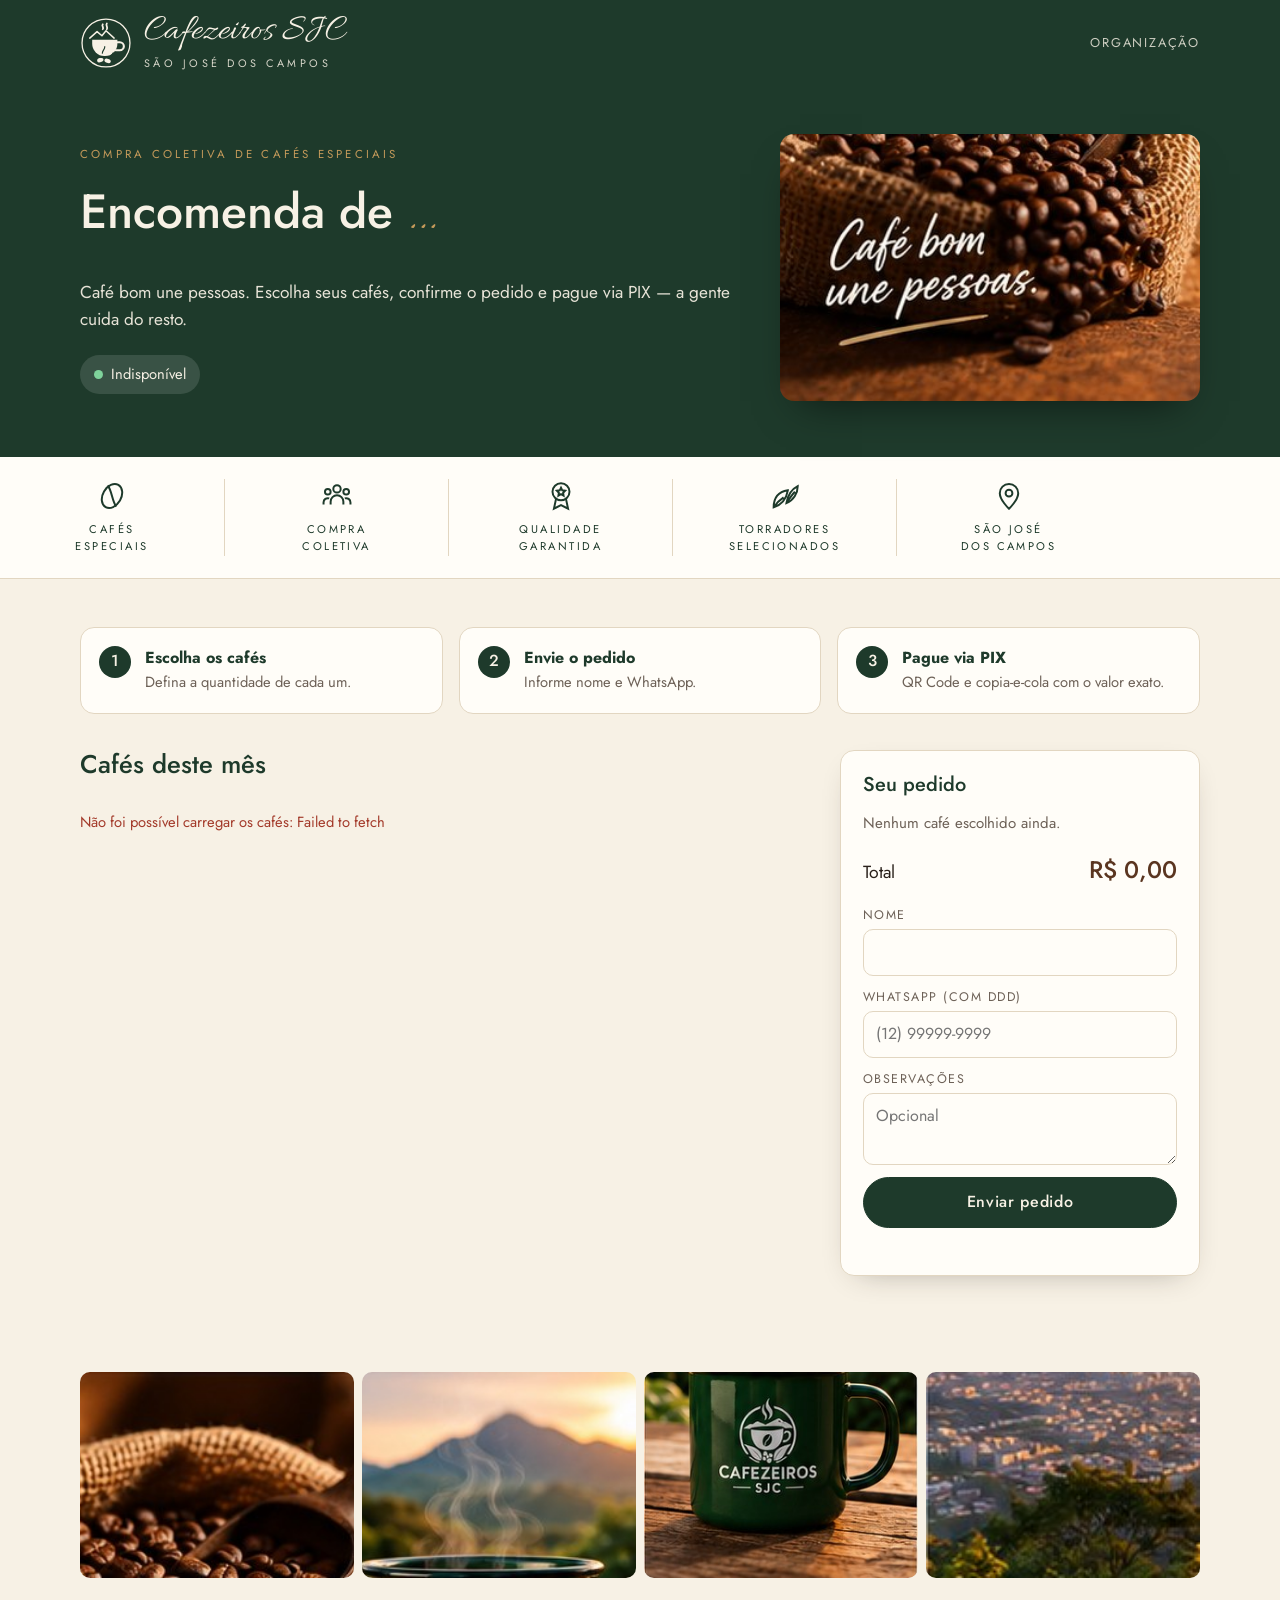
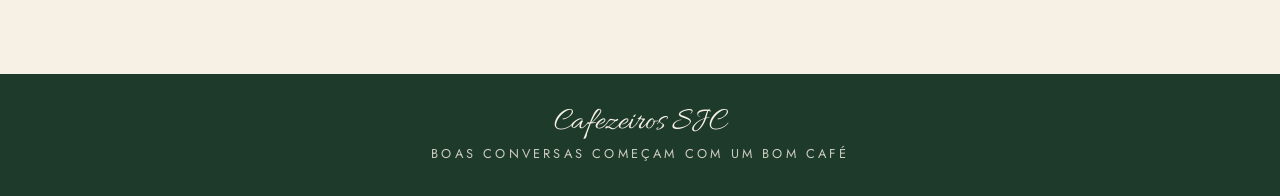
<file: index.html>
<!doctype html>
<html lang="pt-BR">
<head>
  <meta charset="utf-8">
  <meta name="viewport" content="width=device-width, initial-scale=1">
  <title>Encomendas · Cafezeiros SJC</title>
  <meta name="description" content="Compra coletiva mensal de cafés especiais do grupo Cafezeiros SJC — São José dos Campos.">
  <meta name="theme-color" content="#1e3a2b">
  <link rel="icon" href="assets/logo.svg" type="image/svg+xml">
  <link rel="preconnect" href="https://fonts.googleapis.com">
  <link rel="preconnect" href="https://fonts.gstatic.com" crossorigin>
  <link href="https://fonts.googleapis.com/css2?family=Allura&family=Jost:wght@400;500;600&display=swap" rel="stylesheet">
  <link rel="stylesheet" href="css/style.css">
</head>
<body>
  <header class="topo">
    <div class="container topo__barra">
      <a class="marca" href="./">
        <img class="marca__logo" src="assets/logo.svg" alt="">
        <span><span class="marca__nome">Cafezeiros SJC</span><span class="marca__local">São José dos Campos</span></span>
      </a>
      <a class="topo__link" href="admin.html">Organização</a>
    </div>
  </header>
  <div id="faixa-demo" class="faixa-demo oculto">Modo demonstração — os pedidos ficam salvos só neste navegador.</div>

  <section class="hero">
    <div class="container hero__grade">
    <div class="hero__conteudo">
      <span class="hero__selo">Compra coletiva de cafés especiais</span>
      <h1>Encomenda de <em id="rodada-titulo">…</em></h1>
      <p>Café bom une pessoas. Escolha seus cafés, confirme o pedido e pague via PIX — a gente cuida do resto.</p>
      <span id="estado" class="estado">Carregando…</span>
    </div>
    <img class="hero__foto" src="assets/cafe-bom-une-pessoas.jpg" alt="Saca de café com a frase “Café bom une pessoas.”">
    </div>
  </section>

  <nav class="icones" aria-label="Sobre o grupo">
    <ul class="container">
      <li><svg viewBox="0 0 24 24" fill="none" stroke-width="1.4"><ellipse cx="12" cy="12" rx="6.5" ry="9" transform="rotate(30 12 12)"/><path d="M9 4.5c3 4 3 11 6 15"/></svg>Cafés<br>especiais</li>
      <li><svg viewBox="0 0 24 24" fill="none" stroke-width="1.4"><circle cx="12" cy="7" r="2.6"/><circle cx="5.5" cy="9" r="2"/><circle cx="18.5" cy="9" r="2"/><path d="M7.5 18v-2a4.5 4.5 0 0 1 9 0v2M2.5 18v-1.5a3 3 0 0 1 4-2.8M21.5 18v-1.5a3 3 0 0 0-4-2.8"/></svg>Compra<br>coletiva</li>
      <li><svg viewBox="0 0 24 24" fill="none" stroke-width="1.4"><circle cx="12" cy="9" r="6"/><path d="M12 6.2l.9 1.8 2 .3-1.4 1.4.3 2-1.8-1-1.8 1 .3-2-1.4-1.4 2-.3z"/><path d="M8.5 14l-1.5 7 5-2.5 5 2.5-1.5-7"/></svg>Qualidade<br>garantida</li>
      <li><svg viewBox="0 0 24 24" fill="none" stroke-width="1.4"><path d="M4 20c0-7 4-11 10-12-1 6-4 10-10 12zM4 20c2-3 4-5 7-7"/><path d="M13 17c1-6 4-10 8-12 0 5-3 10-8 12zM13 17c2-3 4-6 6-8"/></svg>Torradores<br>selecionados</li>
      <li><svg viewBox="0 0 24 24" fill="none" stroke-width="1.4"><path d="M12 21s-6.5-6.2-6.5-11a6.5 6.5 0 0 1 13 0c0 4.8-6.5 11-6.5 11z"/><circle cx="12" cy="10" r="2.4"/></svg>São José<br>dos Campos</li>
    </ul>
  </nav>

  <main class="container">
    <section id="tela-loja" class="secao">
      <div class="passos">
        <div class="passo"><strong>Escolha os cafés</strong><span>Defina a quantidade de cada um.</span></div>
        <div class="passo"><strong>Envie o pedido</strong><span>Informe nome e WhatsApp.</span></div>
        <div class="passo"><strong>Pague via PIX</strong><span>QR Code e copia-e-cola com o valor exato.</span></div>
      </div>

      <div id="aviso" class="aviso oculto"></div>
      <div id="grupo" class="aviso aviso--grupo oculto">
        <span>Só faça o pedido se estiver no <strong>grupo do WhatsApp</strong> dos Cafezeiros SJC. Ainda não está?</span>
        <a id="link-grupo" class="botao botao--peq" target="_blank" rel="noopener">Entrar no grupo</a>
      </div>

      <div class="loja">
        <div>
          <div class="secao__titulo">
            <h2>Cafés deste mês</h2>
            <p id="prazo"></p>
          </div>
          <div id="cafes" class="cafes"><p class="carregando">Carregando cafés…</p></div>
        </div>

        <aside class="carrinho" aria-labelledby="titulo-carrinho">
          <h2 id="titulo-carrinho">Seu pedido</h2>
          <ul id="carrinho-itens" class="carrinho__itens"></ul>
          <p id="carrinho-vazio" class="carrinho__vazio">Nenhum café escolhido ainda.</p>
          <dl id="carrinho-taxas" class="carrinho__taxas oculto"></dl>
          <div class="carrinho__total"><span>Total</span><strong id="carrinho-total">R$ 0,00</strong></div>

          <form id="form-pedido" novalidate>
            <div class="campo">
              <label for="nome">Nome</label>
              <input id="nome" name="nome" autocomplete="name" required maxlength="80">
            </div>
            <div class="campo">
              <label for="telefone">WhatsApp (com DDD)</label>
              <input id="telefone" name="telefone" type="tel" inputmode="tel" autocomplete="tel" placeholder="(12) 99999-9999" required>
            </div>
            <div class="campo">
              <label for="observacoes">Observações</label>
              <textarea id="observacoes" name="observacoes" maxlength="500" placeholder="Opcional"></textarea>
            </div>
            <button id="enviar" class="botao botao--largo" type="submit">Enviar pedido</button>
            <p id="erro" class="erro" role="alert"></p>
          </form>
        </aside>
      </div>
    </section>

    <section id="tela-confirmacao" class="secao oculto" aria-live="polite">
      <div class="confirmacao">
        <div class="confirmacao__topo">
          <h2>Pedido recebido! ☕</h2>
          <p>Pedido <strong id="conf-id"></strong> · <span id="conf-rodada"></span></p>
        </div>
        <div class="confirmacao__corpo">
          <div>
            <h3>Resumo</h3>
            <div class="tabela-wrap">
              <table>
                <thead><tr><th>Café</th><th class="num">Qtd</th><th class="num">Preço</th><th class="num">Subtotal</th></tr></thead>
                <tbody id="conf-itens"></tbody>
                <tfoot id="conf-rodape"></tfoot>
              </table>
            </div>
            <p id="conf-nome" style="color:var(--texto-suave);font-size:.92rem"></p>
            <p>Depois de pagar, toque em <strong>“Já fiz o PIX”</strong> para avisar a organização. A confirmação final é feita por quem organiza, conferindo o extrato.</p>
            <div style="display:flex;gap:10px;flex-wrap:wrap">
              <button id="ja-paguei" class="botao" type="button">Já fiz o PIX</button>
              <a id="enviar-whats" class="botao botao--sec oculto" target="_blank" rel="noopener">Enviar comprovante no WhatsApp</a>
              <button id="novo-pedido" class="botao botao--sec" type="button">Fazer outro pedido</button>
            </div>
          </div>
          <div class="pix">
            <h3>Pague via PIX</h3>
            <div id="pix-qr" class="pix__qr"></div>
            <div class="pix__valor" id="pix-valor"></div>
            <div id="pix-dados" style="font-size:.85rem;color:var(--texto-suave)"></div>
            <div class="copia">
              <input id="pix-copia" readonly aria-label="PIX copia e cola">
              <button id="copiar-pix" class="botao botao--peq" type="button">Copiar</button>
            </div>
            <p id="pix-sem-chave" class="erro oculto">A chave PIX ainda não foi cadastrada pela organização.</p>
          </div>
        </div>
      </div>
    </section>

    <section class="secao nao-imprimir" aria-label="Fotos">
      <div class="galeria">
        <img src="assets/saca.jpg" alt="Saca de grãos de café torrados" loading="lazy">
        <img src="assets/montanha.jpg" alt="Xícara fumegante diante das montanhas" loading="lazy">
        <img src="assets/caneca.jpg" alt="Caneca verde esmaltada dos Cafezeiros SJC" loading="lazy">
        <img src="assets/cidade.jpg" alt="Vista de São José dos Campos ao entardecer" loading="lazy">
      </div>
    </section>
  </main>

  <footer class="rodape">
    <span class="marca__nome">Cafezeiros SJC</span>
    <p>Boas conversas começam com um bom café</p>
  </footer>

  <script src="js/vendor/qrcode.min.js"></script>
  <script src="js/config.js"></script>
  <script src="js/util.js"></script>
  <script src="js/pix.js"></script>
  <script src="js/catalogo-inicial.js"></script>
  <script src="js/api.js"></script>
  <script src="js/app.js"></script>
</body>
</html>
</file>
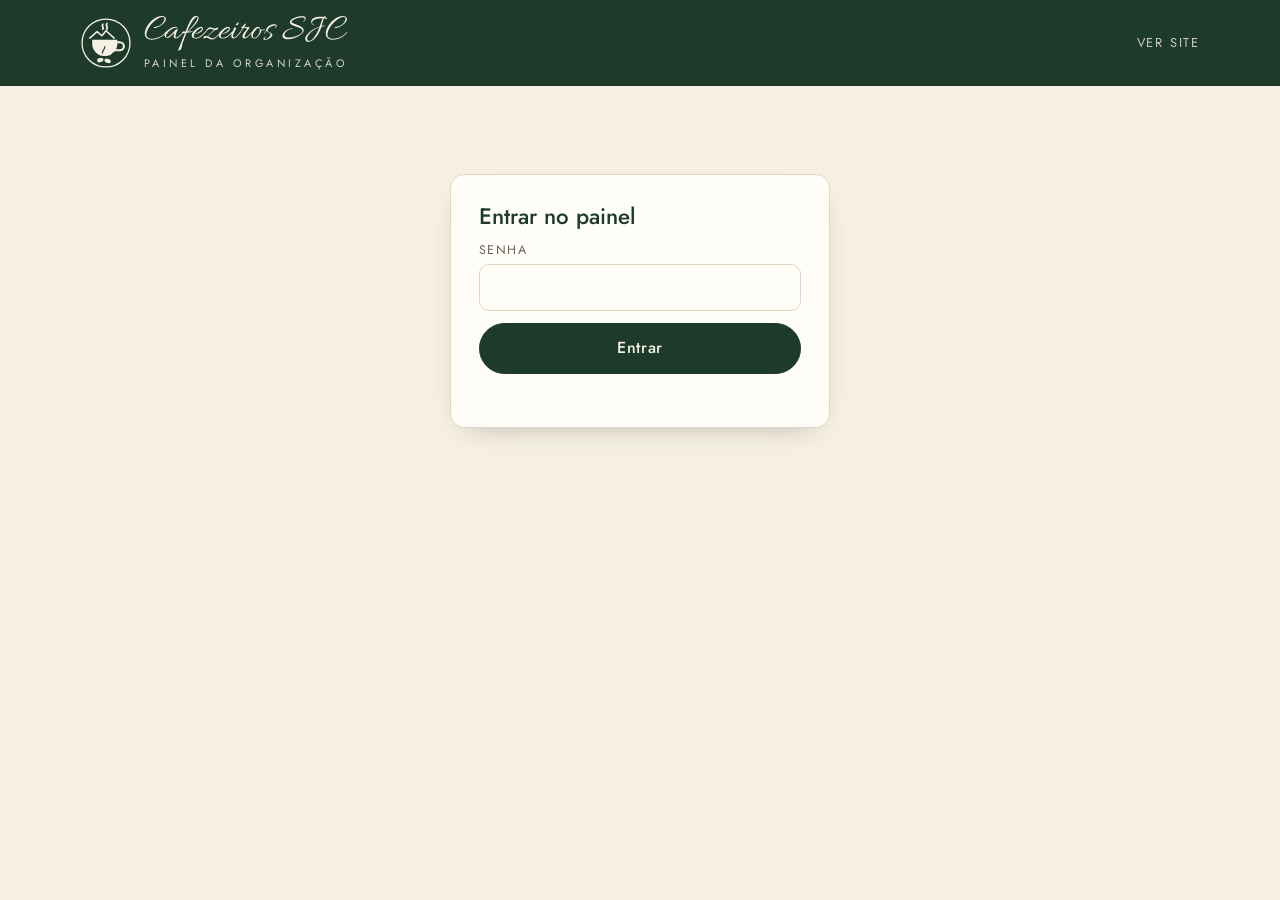
<file: admin.html>
<!doctype html>
<html lang="pt-BR">
<head>
  <meta charset="utf-8">
  <meta name="viewport" content="width=device-width, initial-scale=1">
  <meta name="robots" content="noindex">
  <title>Painel · Cafezeiros SJC</title>
  <meta name="theme-color" content="#1e3a2b">
  <link rel="icon" href="assets/logo.svg" type="image/svg+xml">
  <link rel="preconnect" href="https://fonts.googleapis.com">
  <link rel="preconnect" href="https://fonts.gstatic.com" crossorigin>
  <link href="https://fonts.googleapis.com/css2?family=Allura&family=Jost:wght@400;500;600&display=swap" rel="stylesheet">
  <link rel="stylesheet" href="css/style.css">
  <link rel="stylesheet" href="css/admin.css">
</head>
<body>
  <header class="topo">
    <div class="container topo__barra">
      <a class="marca" href="./">
        <img class="marca__logo" src="assets/logo.svg" alt="">
        <span><span class="marca__nome">Cafezeiros SJC</span><span class="marca__local">Painel da organização</span></span>
      </a>
      <span>
        <a class="topo__link" href="./">Ver site</a>
        <button id="sair" class="topo__link link-botao oculto" type="button">Sair</button>
      </span>
    </div>
  </header>
  <div id="faixa-demo" class="faixa-demo oculto">Modo demonstração — dados só neste navegador. Senha: <strong>cafe</strong></div>

  <main class="container">
    <!-- Login -->
    <section id="tela-login" class="secao">
      <form id="form-login" class="login">
        <h1>Entrar no painel</h1>
        <div class="campo">
          <label for="senha">Senha</label>
          <input id="senha" type="password" autocomplete="current-password" required>
        </div>
        <button class="botao botao--largo" type="submit">Entrar</button>
        <p id="erro-login" class="erro" role="alert"></p>
      </form>
    </section>

    <!-- Painel -->
    <section id="tela-painel" class="secao oculto">
      <div class="abas nao-imprimir" role="tablist">
        <button role="tab" data-aba="pedidos" aria-selected="true">Pedidos</button>
        <button role="tab" data-aba="relatorios" aria-selected="false">Relatórios</button>
        <button role="tab" data-aba="cafes" aria-selected="false">Cafés e preços</button>
        <button role="tab" data-aba="config" aria-selected="false">Configurações</button>
        <button id="recarregar" class="botao botao--sec botao--peq" type="button" title="Buscar dados atualizados">↻ Atualizar</button>
      </div>

      <!-- Pedidos -->
      <div id="aba-pedidos" class="aba" role="tabpanel">
        <div class="filtros nao-imprimir">
          <div class="campo"><label for="ped-rodada">Rodada</label><select id="ped-rodada"></select></div>
          <div class="campo"><label for="ped-status">Status</label>
            <select id="ped-status">
              <option value="">Todos</option>
              <option value="pendentes">Pendentes (aguardando + informado)</option>
              <option value="aguardando">Aguardando PIX</option>
              <option value="informado">PIX informado</option>
              <option value="confirmado">Pago (confirmado)</option>
              <option value="cancelado">Cancelado</option>
            </select>
          </div>
          <div class="campo"><label for="ped-busca">Buscar</label><input id="ped-busca" type="search" placeholder="Nome, telefone ou nº"></div>
          <div class="campo campo--acoes"><button id="ped-csv" class="botao botao--sec" type="button">Exportar CSV</button></div>
        </div>
        <div id="ped-resumo" class="cartoes"></div>
        <div class="tabela-wrap">
          <table>
            <thead><tr><th>Nº / data</th><th>Cliente</th><th>Itens</th><th class="num">Total</th><th>Status</th><th class="num">Valor recebido</th><th></th></tr></thead>
            <tbody id="ped-lista"></tbody>
          </table>
        </div>
      </div>

      <!-- Relatórios -->
      <div id="aba-relatorios" class="aba oculto" role="tabpanel">
        <div class="filtros nao-imprimir">
          <div class="campo"><label for="rel-modo">Período por</label>
            <select id="rel-modo">
              <option value="rodada">Rodada (mês da encomenda)</option>
              <option value="datas">Intervalo de datas</option>
            </select>
          </div>
          <div class="campo" id="rel-campo-rodada"><label for="rel-rodada">Rodada</label><select id="rel-rodada"></select></div>
          <div class="campo oculto" id="rel-campo-de"><label for="rel-de">De</label><input id="rel-de" type="date"></div>
          <div class="campo oculto" id="rel-campo-ate"><label for="rel-ate">Até</label><input id="rel-ate" type="date"></div>
          <div class="campo"><label for="rel-status">Considerar</label>
            <select id="rel-status">
              <option value="validos">Todos os pedidos (exceto cancelados)</option>
              <option value="confirmado">Somente pagos (confirmados)</option>
              <option value="pendentes">Somente pendentes de pagamento</option>
            </select>
          </div>
          <div class="campo campo--acoes"><button id="rel-imprimir" class="botao" type="button">Imprimir / PDF</button></div>
        </div>
        <div class="atalhos nao-imprimir" id="rel-atalhos">
          <button type="button" data-atalho="mes">Mês atual</button>
          <button type="button" data-atalho="mes-anterior">Mês anterior</button>
          <button type="button" data-atalho="3meses">Últimos 3 meses</button>
          <button type="button" data-atalho="ano">Este ano</button>
          <button type="button" data-atalho="tudo">Tudo</button>
        </div>
        <div id="relatorio"></div>
      </div>

      <!-- Cafés -->
      <div id="aba-cafes" class="aba oculto" role="tabpanel">
        <p class="dica">Marque os pesos e as moagens de cada café e informe o preço de cada peso. Os preços valem para os <strong>novos</strong> pedidos; pedidos já feitos guardam o preço da época. Para tirar um café só neste mês, desligue <strong>“No site”</strong> em vez de remover.</p>
        <div id="lista-cafes" class="lista-cafes"></div>
        <div class="barra-salvar">
          <button id="add-cafe" class="botao botao--sec" type="button">+ Adicionar café</button>
          <span class="barra-salvar__info"><span id="cafes-contagem"></span><strong id="cafes-pendente" class="oculto"> · alterações não salvas</strong></span>
          <button id="salvar-cafes" class="botao" type="button">Salvar cafés</button>
        </div>
      </div>

      <!-- Configurações -->
      <div id="aba-config" class="aba oculto" role="tabpanel">
        <form id="form-config" class="form-config">
          <fieldset>
            <legend>Rodada do mês</legend>
            <div class="campo"><label for="cfg-rodada">Nome da rodada</label><input id="cfg-rodada" name="rodada" placeholder="Novembro/2026"><small>Todos os novos pedidos são marcados com esta rodada. Troque no início de cada mês.</small></div>
            <div class="campo campo--check"><input id="cfg-abertos" name="pedidosAbertos" type="checkbox"><label for="cfg-abertos">Encomendas abertas</label></div>
            <div class="campo"><label for="cfg-prazo">Prazo (texto livre)</label><input id="cfg-prazo" name="prazo" placeholder="sexta, 15/11, às 20h"></div>
            <div class="campo"><label for="cfg-aviso">Aviso no topo do site</label><textarea id="cfg-aviso" name="aviso" placeholder="Ex.: retirada no sábado, 23/11, no ponto de encontro de sempre."></textarea></div>
          </fieldset>
          <fieldset>
            <legend>PIX</legend>
            <div class="campo"><label for="cfg-pix">Chave PIX</label><input id="cfg-pix" name="pixChave"><small>Telefone: use +55 e DDD (ex.: +5512999998888). CPF/CNPJ: só números. E-mail ou chave aleatória: como está no banco.</small></div>
            <div class="campo"><label for="cfg-pixnome">Nome do recebedor</label><input id="cfg-pixnome" name="pixNome" maxlength="25"></div>
            <div class="campo"><label for="cfg-pixcidade">Cidade do recebedor</label><input id="cfg-pixcidade" name="pixCidade" maxlength="15"></div>
            <div class="campo"><label for="cfg-whats">WhatsApp da organização (para comprovantes)</label><input id="cfg-whats" name="whatsapp" type="tel" placeholder="12999998888"></div>
          </fieldset>
          <fieldset>
            <legend>Taxas e grupo</legend>
            <div class="campo"><label for="cfg-taxa">Taxa de administração (%)</label><input id="cfg-taxa" name="taxaAdmin" type="number" step="0.1" min="0" inputmode="decimal"><small>Cobrada sobre o valor dos produtos. O frete é definido por produto em “Cafés e preços”.</small></div>
            <div class="campo"><label for="cfg-grupo">Link do grupo do WhatsApp</label><input id="cfg-grupo" name="linkGrupo" type="url" placeholder="https://chat.whatsapp.com/…"><small>Aparece no site para quem ainda não está no grupo.</small></div>
          </fieldset>
          <button class="botao" type="submit">Salvar configurações</button>
        </form>
      </div>
    </section>
  </main>

  <script src="js/config.js"></script>
  <script src="js/util.js"></script>
  <script src="js/catalogo-inicial.js"></script>
  <script src="js/api.js"></script>
  <script src="js/admin.js"></script>
</body>
</html>
</file>
<file: css/style.css>
/* Cafezeiros SJC — identidade: verde-caneca, creme, café e dourado */
:root {
  --verde: #1e3a2b;
  --verde-2: #2c5440;
  --verde-claro: #e3ebe2;
  --creme: #f7f1e5;
  --creme-2: #efe5d2;
  --cafe: #5a3520;
  --cafe-2: #8a5a37;
  --dourado: #c49a5a;
  --texto: #2a211b;
  --texto-suave: #6d6157;
  --branco: #fffdf8;
  --borda: #e2d6c1;
  --erro: #a33a2a;
  --ok: #2f6b45;
  --alerta: #a8741c;
  --raio: 14px;
  --sombra: 0 10px 30px -18px rgba(42, 33, 27, .45);
  --fonte: 'Jost', system-ui, -apple-system, 'Segoe UI', sans-serif;
  --fonte-script: 'Allura', 'Brush Script MT', cursive;
}

* { box-sizing: border-box; }
html { -webkit-text-size-adjust: 100%; }
body {
  margin: 0;
  font-family: var(--fonte);
  font-size: 16px;
  line-height: 1.55;
  color: var(--texto);
  background: var(--creme);
}
img { max-width: 100%; display: block; }
a { color: var(--verde-2); }
button, input, select, textarea { font: inherit; color: inherit; }
h1, h2, h3 { line-height: 1.2; margin: 0 0 .5em; }
.container { width: min(1120px, 100% - 32px); margin-inline: auto; }
.oculto { display: none !important; }
.sr { position: absolute; width: 1px; height: 1px; overflow: hidden; clip: rect(0 0 0 0); white-space: nowrap; }

/* ---------- Topo ---------- */
.topo { background: var(--verde); color: var(--creme); }
.topo__barra { display: flex; align-items: center; justify-content: space-between; gap: 16px; padding: 14px 0; }
.marca { display: flex; align-items: center; gap: 12px; color: inherit; text-decoration: none; }
.marca__logo { width: 52px; height: 52px; flex: none; }
.marca__nome { font-family: var(--fonte-script); font-size: 2.3rem; line-height: 1; }
.marca__local { display: block; font-size: .68rem; letter-spacing: .32em; text-transform: uppercase; opacity: .85; margin-top: 4px; }
.topo__link { color: var(--creme); font-size: .8rem; letter-spacing: .14em; text-transform: uppercase; text-decoration: none; opacity: .8; }
.topo__link:hover { opacity: 1; }

.faixa-demo { background: var(--dourado); color: var(--texto); font-size: .85rem; text-align: center; padding: 6px 16px; }

/* ---------- Destaque ---------- */
.hero { color: var(--creme); background: var(--verde); }
.hero__grade { display: grid; grid-template-columns: 1fr minmax(0, 420px); gap: 48px; align-items: center; padding: 48px 0 56px; }
.hero__conteudo { min-width: 0; }
.hero__foto { width: 100%; aspect-ratio: 352 / 224; object-fit: cover; border-radius: var(--raio); box-shadow: 0 20px 40px -20px rgba(0, 0, 0, .6); }
.hero__selo { display: inline-block; font-size: .72rem; letter-spacing: .28em; text-transform: uppercase; color: var(--dourado); margin-bottom: 14px; }
.hero h1 { font-size: clamp(2rem, 5vw, 3rem); font-weight: 500; }
.hero h1 em { font-family: var(--fonte-script); font-style: normal; font-weight: 400; font-size: 1.35em; color: var(--dourado); }
.hero p { font-size: 1.08rem; opacity: .92; margin: 0 0 22px; }
.estado { display: inline-flex; align-items: center; gap: 8px; padding: 8px 14px; border-radius: 999px; background: rgba(255, 253, 248, .12); font-size: .92rem; }
.estado::before { content: ''; width: 9px; height: 9px; border-radius: 50%; background: #7fd39b; }
.estado--fechado::before { background: #e7907f; }

/* ---------- Faixa de ícones ---------- */
.icones { background: var(--branco); border-bottom: 1px solid var(--borda); }
.icones ul { list-style: none; margin: 0; padding: 22px 0; display: grid; grid-template-columns: repeat(5, 1fr); }
.icones li { display: flex; flex-direction: column; align-items: center; gap: 8px; text-align: center; font-size: .7rem; letter-spacing: .22em; text-transform: uppercase; color: var(--verde); padding: 0 8px; }
.icones li + li { border-left: 1px solid var(--borda); }
.icones svg { width: 34px; height: 34px; stroke: var(--verde); }

/* ---------- Seções ---------- */
.secao { padding: 48px 0; }
.secao__titulo { display: flex; align-items: baseline; justify-content: space-between; gap: 16px; flex-wrap: wrap; margin-bottom: 22px; }
.secao__titulo h2 { font-size: 1.6rem; font-weight: 500; color: var(--verde); margin: 0; }
.secao__titulo p { margin: 0; color: var(--texto-suave); }
.passos { display: grid; grid-template-columns: repeat(3, 1fr); gap: 16px; counter-reset: passo; margin-bottom: 36px; }
.passo { background: var(--branco); border: 1px solid var(--borda); border-radius: var(--raio); padding: 18px 18px 18px 64px; position: relative; }
.passo::before { counter-increment: passo; content: counter(passo); position: absolute; left: 18px; top: 18px; width: 32px; height: 32px; border-radius: 50%; background: var(--verde); color: var(--creme); display: grid; place-items: center; font-weight: 500; }
.passo strong { display: block; color: var(--verde); }
.passo span { color: var(--texto-suave); font-size: .92rem; }

.aviso.aviso--grupo { display: flex; align-items: center; justify-content: space-between; gap: 12px; flex-wrap: wrap; border-left-color: #25a35a; }
.aviso { background: var(--creme-2); border-left: 4px solid var(--dourado); padding: 12px 16px; border-radius: 8px; margin-bottom: 22px; }

/* ---------- Loja ---------- */
.loja { display: grid; grid-template-columns: 1fr 360px; gap: 28px; align-items: start; }
.cafes { display: grid; grid-template-columns: repeat(auto-fill, minmax(250px, 1fr)); gap: 16px; }
.cafe { background: var(--branco); border: 1px solid var(--borda); border-radius: var(--raio); padding: 20px; display: flex; flex-direction: column; gap: 10px; box-shadow: var(--sombra); transition: border-color .15s; }
.cafe--selecionado { border-color: var(--verde-2); box-shadow: 0 0 0 2px var(--verde-claro), var(--sombra); }
.cafe__torra { font-size: .7rem; letter-spacing: .2em; text-transform: uppercase; color: var(--cafe-2); }
.cafe h3 { font-size: 1.15rem; font-weight: 500; margin: 0; color: var(--verde); }
.cafe__desc { font-size: .88rem; color: var(--texto-suave); margin: 0; white-space: pre-line; }
.opcao { border-top: 1px dashed var(--borda); padding-top: 10px; }
.opcao__cab { display: flex; justify-content: space-between; align-items: baseline; margin-bottom: 4px; }
.opcao__cab span { font-weight: 500; color: var(--verde); }
.opcao__cab strong { font-weight: 500; color: var(--cafe); font-size: 1.1rem; }
.opcao__linha { display: flex; justify-content: space-between; align-items: center; gap: 10px; padding: 3px 0 3px 10px; border-radius: 8px; font-size: .94rem; color: var(--texto-suave); }
.opcao__linha--ativa { background: var(--verde-claro); color: var(--verde); }
.suave { color: var(--texto-suave); font-size: .82rem; }
.cafe__rodape { display: flex; align-items: center; justify-content: space-between; gap: 10px; padding-top: 10px; border-top: 1px dashed var(--borda); }
.cafe__preco { font-size: 1.25rem; font-weight: 500; color: var(--cafe); }
.cafe__peso { display: block; font-size: .78rem; color: var(--texto-suave); font-weight: 400; }

.qtd { display: inline-flex; align-items: center; border: 1px solid var(--borda); border-radius: 999px; overflow: hidden; background: var(--creme); }
.qtd button { width: 36px; height: 36px; border: 0; background: transparent; font-size: 1.2rem; cursor: pointer; color: var(--verde); }
.qtd button:hover { background: var(--creme-2); }
.qtd button:disabled { opacity: .35; cursor: default; }
.qtd output { min-width: 28px; text-align: center; font-weight: 500; }

.carrinho { position: sticky; top: 16px; background: var(--branco); border: 1px solid var(--borda); border-radius: var(--raio); padding: 22px; box-shadow: var(--sombra); }
.carrinho h2 { font-size: 1.25rem; font-weight: 500; color: var(--verde); }
.carrinho__itens { list-style: none; margin: 0 0 12px; padding: 0; font-size: .94rem; }
.carrinho__itens li { display: flex; justify-content: space-between; gap: 12px; padding: 6px 0; border-bottom: 1px dashed var(--borda); }
.carrinho__vazio { color: var(--texto-suave); font-size: .94rem; }
.carrinho__taxas { margin: 10px 0 0; font-size: .9rem; color: var(--texto-suave); }
.carrinho__taxas div { display: flex; justify-content: space-between; gap: 12px; padding: 2px 0; }
.carrinho__taxas dd { margin: 0; font-variant-numeric: tabular-nums; }
.carrinho__total { display: flex; justify-content: space-between; align-items: baseline; font-size: 1.1rem; margin: 12px 0 18px; }
.carrinho__total strong { font-size: 1.5rem; color: var(--cafe); font-weight: 500; }

/* ---------- Formulários ---------- */
.campo { display: flex; flex-direction: column; gap: 4px; margin-bottom: 12px; }
.campo label, .rotulo { font-size: .78rem; letter-spacing: .12em; text-transform: uppercase; color: var(--texto-suave); }
.campo input, .campo select, .campo textarea, .entrada {
  width: 100%; padding: 10px 12px; border: 1px solid var(--borda); border-radius: 10px; background: var(--branco);
}
.campo input:focus, .campo select:focus, .campo textarea:focus, .entrada:focus { outline: 2px solid var(--verde-2); outline-offset: 1px; border-color: transparent; }
.campo small { color: var(--texto-suave); font-size: .8rem; }
.campo--check { flex-direction: row; align-items: center; gap: 10px; }
.campo--check input { width: 20px; height: 20px; accent-color: var(--verde); }
textarea { resize: vertical; min-height: 64px; }

.botao { display: inline-flex; align-items: center; justify-content: center; gap: 8px; padding: 12px 20px; border-radius: 999px; border: 1px solid var(--verde); background: var(--verde); color: var(--creme); font-weight: 500; letter-spacing: .04em; cursor: pointer; text-decoration: none; transition: background .15s; }
.botao:hover { background: var(--verde-2); }
.botao:disabled { opacity: .55; cursor: progress; }
.botao--largo { width: 100%; }
.botao--sec { background: transparent; color: var(--verde); }
.botao--sec:hover { background: var(--verde-claro); }
.botao--peq { padding: 6px 12px; font-size: .85rem; }
.botao--perigo { border-color: var(--erro); color: var(--erro); background: transparent; }
.erro { color: var(--erro); font-size: .92rem; min-height: 1.2em; margin: 8px 0 0; }

/* ---------- Confirmação / PIX ---------- */
.confirmacao { max-width: 760px; margin-inline: auto; background: var(--branco); border: 1px solid var(--borda); border-radius: var(--raio); box-shadow: var(--sombra); overflow: hidden; }
.confirmacao__topo { background: var(--verde); color: var(--creme); padding: 26px 28px; }
.confirmacao__topo h2 { font-weight: 500; margin: 0 0 4px; }
.confirmacao__topo p { margin: 0; opacity: .85; }
.confirmacao__corpo { padding: 24px 28px 28px; display: grid; grid-template-columns: 1fr 240px; gap: 28px; }
.pix { text-align: center; }
.pix__qr { background: #fff; padding: 12px; border-radius: 12px; border: 1px solid var(--borda); display: inline-block; }
.pix__qr img, .pix__qr canvas { width: 200px; height: 200px; }
.pix__valor { font-size: 1.6rem; color: var(--cafe); font-weight: 500; margin: 10px 0 4px; }
.copia { display: flex; gap: 8px; margin-top: 8px; }
.copia input { flex: 1; min-width: 0; font-size: .8rem; padding: 8px 10px; border: 1px solid var(--borda); border-radius: 8px; background: var(--creme); }

/* ---------- Tabelas ---------- */
.tabela-wrap { overflow-x: auto; background: var(--branco); border: 1px solid var(--borda); border-radius: var(--raio); }
table { width: 100%; border-collapse: collapse; font-size: .92rem; }
th, td { padding: 10px 12px; text-align: left; border-bottom: 1px solid var(--borda); vertical-align: top; }
th { font-size: .72rem; letter-spacing: .14em; text-transform: uppercase; color: var(--texto-suave); font-weight: 500; background: var(--creme); white-space: nowrap; }
td.num, th.num { text-align: right; font-variant-numeric: tabular-nums; white-space: nowrap; }
tfoot tr.rodape-parcial td { font-weight: 400; color: var(--texto-suave); }
tfoot td { font-weight: 600; background: var(--creme); border-bottom: 0; }
tbody tr:last-child td { border-bottom: 0; }

.selo { display: inline-block; padding: 2px 10px; border-radius: 999px; font-size: .78rem; white-space: nowrap; }
.selo--aguardando { background: #f6e7c8; color: #7a5410; }
.selo--informado { background: #dde8f3; color: #234e78; }
.selo--confirmado { background: #d9ecdf; color: var(--ok); }
.selo--cancelado { background: #f1dcd8; color: var(--erro); }

/* ---------- Galeria / rodapé ---------- */
.galeria { display: grid; grid-template-columns: repeat(4, 1fr); gap: 8px; }
.galeria img { width: 100%; aspect-ratio: 4 / 3; object-fit: cover; border-radius: 10px; }
.rodape { background: var(--verde); color: var(--creme); text-align: center; padding: 32px 0; margin-top: 48px; }
.rodape .marca__nome { font-size: 2rem; }
.rodape p { margin: 6px 0 0; font-size: .8rem; letter-spacing: .25em; text-transform: uppercase; opacity: .8; }

.toast { position: fixed; left: 50%; bottom: 24px; transform: translate(-50%, 140%); background: var(--verde); color: var(--creme); padding: 12px 20px; border-radius: 999px; box-shadow: var(--sombra); transition: transform .25s; z-index: 50; max-width: calc(100% - 32px); }
.toast--erro { background: var(--erro); }
.toast--visivel { transform: translate(-50%, 0); }

.carregando { padding: 40px; text-align: center; color: var(--texto-suave); }

/* ---------- Responsivo ---------- */
@media (max-width: 900px) {
  .loja { grid-template-columns: 1fr; }
  .carrinho { position: static; }
  .confirmacao__corpo { grid-template-columns: 1fr; }
  .passos { grid-template-columns: 1fr; }
  .hero__grade { grid-template-columns: 1fr; padding: 40px 0 44px; }
  .hero__foto { display: none; }
  .icones ul { grid-template-columns: repeat(3, 1fr); row-gap: 18px; }
  .icones li:nth-child(4) { border-left: 0; }
  .galeria { grid-template-columns: repeat(2, 1fr); }
}
@media (max-width: 520px) {
  .marca__nome { font-size: 1.9rem; }
  .marca__logo { width: 42px; height: 42px; }
  .icones ul { grid-template-columns: repeat(2, 1fr); }
  .icones li { border-left: 0 !important; }
  .confirmacao__corpo, .confirmacao__topo { padding-inline: 18px; }
}

@media print {
  .topo, .faixa-demo, .rodape, .nao-imprimir, .toast { display: none !important; }
  body { background: #fff; }
  .tabela-wrap { border: 0; overflow: visible; }
  th { background: #eee !important; -webkit-print-color-adjust: exact; print-color-adjust: exact; }
}
</file>
<file: css/admin.css>
/* Painel da organização */
.link-botao { background: none; border: 0; cursor: pointer; margin-left: 16px; padding: 0; }
.login { max-width: 380px; margin: 40px auto; background: var(--branco); border: 1px solid var(--borda); border-radius: var(--raio); padding: 28px; box-shadow: var(--sombra); }
.login h1 { font-size: 1.4rem; font-weight: 500; color: var(--verde); }

.abas { display: flex; gap: 6px; flex-wrap: wrap; align-items: center; border-bottom: 1px solid var(--borda); margin-bottom: 22px; }
.abas [role="tab"] { background: none; border: 0; border-bottom: 3px solid transparent; padding: 10px 14px; cursor: pointer; color: var(--texto-suave); font-weight: 500; }
.abas [role="tab"][aria-selected="true"] { color: var(--verde); border-color: var(--verde); }
.abas #recarregar { margin-left: auto; margin-bottom: 6px; }

.filtros { display: flex; flex-wrap: wrap; gap: 12px; align-items: flex-end; margin-bottom: 14px; }
.filtros .campo { margin: 0; min-width: 170px; flex: 1 1 170px; }
.filtros .campo--acoes { flex: 0 0 auto; min-width: 0; }

.atalhos { display: flex; gap: 6px; flex-wrap: wrap; margin-bottom: 18px; }
.atalhos button { border: 1px solid var(--borda); background: var(--branco); border-radius: 999px; padding: 4px 12px; font-size: .85rem; cursor: pointer; }
.atalhos button:hover { border-color: var(--verde-2); }

.cartoes { display: grid; grid-template-columns: repeat(auto-fit, minmax(160px, 1fr)); gap: 12px; margin-bottom: 18px; }
.cartao { background: var(--branco); border: 1px solid var(--borda); border-radius: 12px; padding: 14px 16px; }
.cartao span { display: block; font-size: .72rem; letter-spacing: .14em; text-transform: uppercase; color: var(--texto-suave); }
.cartao strong { font-size: 1.35rem; font-weight: 500; color: var(--verde); font-variant-numeric: tabular-nums; }
.cartao--cafe strong { color: var(--cafe); }
.cartao--alerta strong { color: var(--alerta); }

.ped-itens { margin: 0; padding-left: 16px; font-size: .86rem; }
.ped-id { font-weight: 500; font-variant-numeric: tabular-nums; }
.suave { color: var(--texto-suave); font-size: .82rem; }
.entrada-mini { width: 110px; padding: 6px 8px; border: 1px solid var(--borda); border-radius: 8px; text-align: right; background: var(--branco); }
.select-mini { padding: 6px 8px; border: 1px solid var(--borda); border-radius: 8px; background: var(--branco); }
.divergente { color: var(--alerta); font-size: .78rem; display: block; }
.linha--cancelado td { opacity: .55; }

.relatorio-bloco { margin-bottom: 28px; }
.relatorio-bloco h2 { font-size: 1.15rem; font-weight: 500; color: var(--verde); display: flex; justify-content: space-between; align-items: center; gap: 12px; flex-wrap: wrap; }
.relatorio-cabecalho { margin-bottom: 16px; }
.relatorio-cabecalho h1 { font-size: 1.4rem; font-weight: 500; color: var(--verde); margin: 0; }

.dica { background: var(--creme-2); padding: 10px 14px; border-radius: 8px; font-size: .92rem; }
.lista-cafes { display: grid; gap: 12px; margin: 16px 0; }
.item-cafe { background: var(--branco); border: 1px solid var(--borda); border-radius: 12px; box-shadow: var(--sombra); overflow: hidden; }
.item-cafe--inativo { opacity: .6; }
.item-cafe__topo { display: flex; align-items: center; gap: 12px; padding: 12px 16px; background: var(--creme); border-bottom: 1px solid var(--borda); }
.item-cafe__nome { flex: 1; min-width: 0; font-size: 1.1rem; font-weight: 500; color: var(--verde); border: 1px solid transparent; background: transparent; border-radius: 8px; padding: 6px 8px; }
.item-cafe__nome:hover, .item-cafe__nome:focus { border-color: var(--borda); background: var(--branco); outline: none; }
.item-cafe__corpo { display: grid; grid-template-columns: 1fr 1fr; gap: 12px 18px; padding: 14px 16px 4px; }
.item-cafe .campo { margin: 0; }
.item-cafe__acoes { display: flex; gap: 6px; flex-wrap: wrap; justify-content: flex-end; padding: 10px 16px 14px; }

.interruptor { display: inline-flex; align-items: center; gap: 8px; cursor: pointer; font-size: .9rem; color: var(--texto-suave); white-space: nowrap; }
.interruptor input { appearance: none; width: 40px; height: 22px; border-radius: 999px; background: #cfc5b4; position: relative; cursor: pointer; transition: background .15s; margin: 0; }
.interruptor input::after { content: ''; position: absolute; top: 3px; left: 3px; width: 16px; height: 16px; border-radius: 50%; background: #fff; transition: transform .15s; }
.interruptor input:checked { background: var(--verde-2); }
.interruptor input:checked::after { transform: translateX(18px); }

.pesos { display: grid; gap: 6px; }
.peso { display: grid; grid-template-columns: auto 1fr auto; align-items: center; gap: 10px; padding: 6px 10px; border: 1px solid var(--borda); border-radius: 10px; cursor: pointer; background: var(--branco); }
.peso input[type="checkbox"] { width: 18px; height: 18px; accent-color: var(--verde); margin: 0; }
.peso--ativo { border-color: var(--verde-2); background: var(--verde-claro); }
.peso__nome { font-weight: 500; color: var(--verde); }
.peso__preco { display: inline-flex; align-items: center; gap: 6px; color: var(--texto-suave); font-size: .9rem; }
.peso__preco input { width: 96px; padding: 6px 8px; border: 1px solid var(--borda); border-radius: 8px; text-align: right; background: var(--branco); }
.peso__preco input:disabled { background: transparent; border-style: dashed; }
.peso--extra { grid-template-columns: 1fr auto auto; cursor: default; }
.peso__nome-entrada { min-width: 0; padding: 6px 8px; border: 1px solid var(--borda); border-radius: 8px; background: var(--branco); }

.moagens { display: flex; gap: 8px; flex-wrap: wrap; }
.chip { cursor: pointer; position: relative; }
.chip input { position: absolute; opacity: 0; pointer-events: none; }
.chip span { display: inline-flex; align-items: center; gap: 6px; padding: 8px 14px; border: 1px solid var(--borda); border-radius: 999px; background: var(--branco); color: var(--texto-suave); }
.chip input:checked + span { border-color: var(--verde-2); background: var(--verde-claro); color: var(--verde); font-weight: 500; }
.chip input:checked + span::before { content: '✓'; }
.chip input:focus-visible + span { outline: 2px solid var(--verde-2); outline-offset: 2px; }

.link-acao { background: none; border: 0; padding: 6px 0; color: var(--verde-2); cursor: pointer; text-align: left; font-weight: 500; }
.barra-salvar { position: sticky; bottom: 0; display: flex; align-items: center; gap: 12px; flex-wrap: wrap; padding: 12px 0; background: linear-gradient(to top, var(--creme) 75%, transparent); }
.barra-salvar__info { flex: 1; color: var(--texto-suave); font-size: .9rem; }
.barra-salvar__info strong { color: var(--alerta); font-weight: 500; }
.acoes-linha { display: flex; gap: 10px; flex-wrap: wrap; }

.form-config { max-width: 640px; }
.form-config fieldset { border: 1px solid var(--borda); border-radius: var(--raio); background: var(--branco); padding: 18px; margin: 0 0 18px; }
.form-config legend { padding: 0 8px; color: var(--verde); font-weight: 500; }

@media (max-width: 760px) {
  .item-cafe__corpo { grid-template-columns: 1fr; }
  .item-cafe__acoes { justify-content: flex-start; }
}

@media print {
  .abas, .filtros, .atalhos { display: none !important; }
  .relatorio-bloco { break-inside: avoid; }
  .botao { display: none !important; }
}

/* Os rótulos clicáveis do editor não seguem o estilo de rótulo de campo. */
.item-cafe .campo label.peso, .item-cafe .campo label.chip { font-size: .95rem; letter-spacing: 0; text-transform: none; color: var(--texto); }
.item-cafe textarea { width: 100%; padding: 10px 12px; border: 1px solid var(--borda); border-radius: 10px; background: var(--branco); }
.rotulo .suave { text-transform: none; letter-spacing: 0; }
.cartao small { display: block; margin-top: 2px; }
.entrada-frete { max-width: 140px; }
</file>
